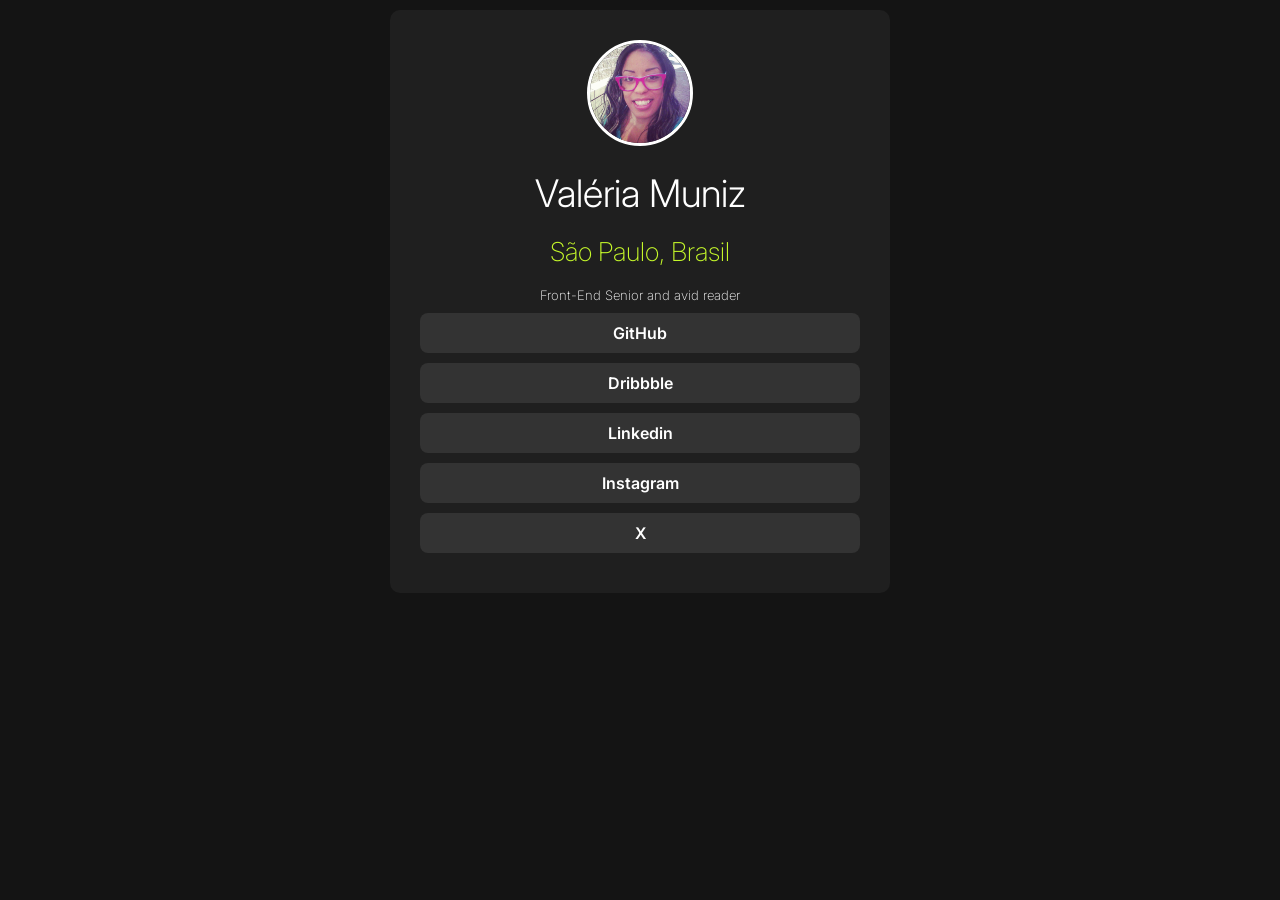
<file: index.html>
<!DOCTYPE html>
<html lang="pt-br">

<head>
  <meta charset="UTF-8" />
  <meta name="viewport" content="width=device-width, initial-scale=1.0" />
  <title>Card - Redes Sociais</title>

  <link rel="preconnect" href="https://fonts.googleapis.com">
  <link rel="preconnect" href="https://fonts.gstatic.com" crossorigin>
  <!-- Google fontes -->
  <link
    href="https://fonts.googleapis.com/css2?family=Inter:ital,opsz,wght@0,14..32,100..900;1,14..32,100..900&display=swap"
    rel="stylesheet">

  <!-- Chamada para a folha de estilos -->
  <link rel="stylesheet" href="./css/styles.css">


</head>

<body>
  <div class="container">
    <!-- Inserindo Imagem  -->
    <img src="./images/photo.png" alt="Foto da Valeria Muniz" />

    <!-- Título Principal -->
    <h1>Valéria Muniz</h1>

    <!-- Título Secundário -->
    <h2>São Paulo, Brasil</h2>

    <!-- parágrafo -->
    <p>Front-End Senior and avid reader</p>

    <!-- lista de redes sociais -->
    <ul class='social'>
      <li><a href="http://github.com" target="_blank">GitHub</a></li>
      <li><a href="http://dribbble.com" target="_blank">Dribbble</a></li>
      <li><a href="http://linkedin.com" target="_blank">Linkedin</a></li>
      <li><a href="http://instagram.com" target="_blank">Instagram</a></li>
      <li><a href="http://x.com" target="_blank">X</a></li>
    </ul>
  </div>

</body>

</html>
</file>
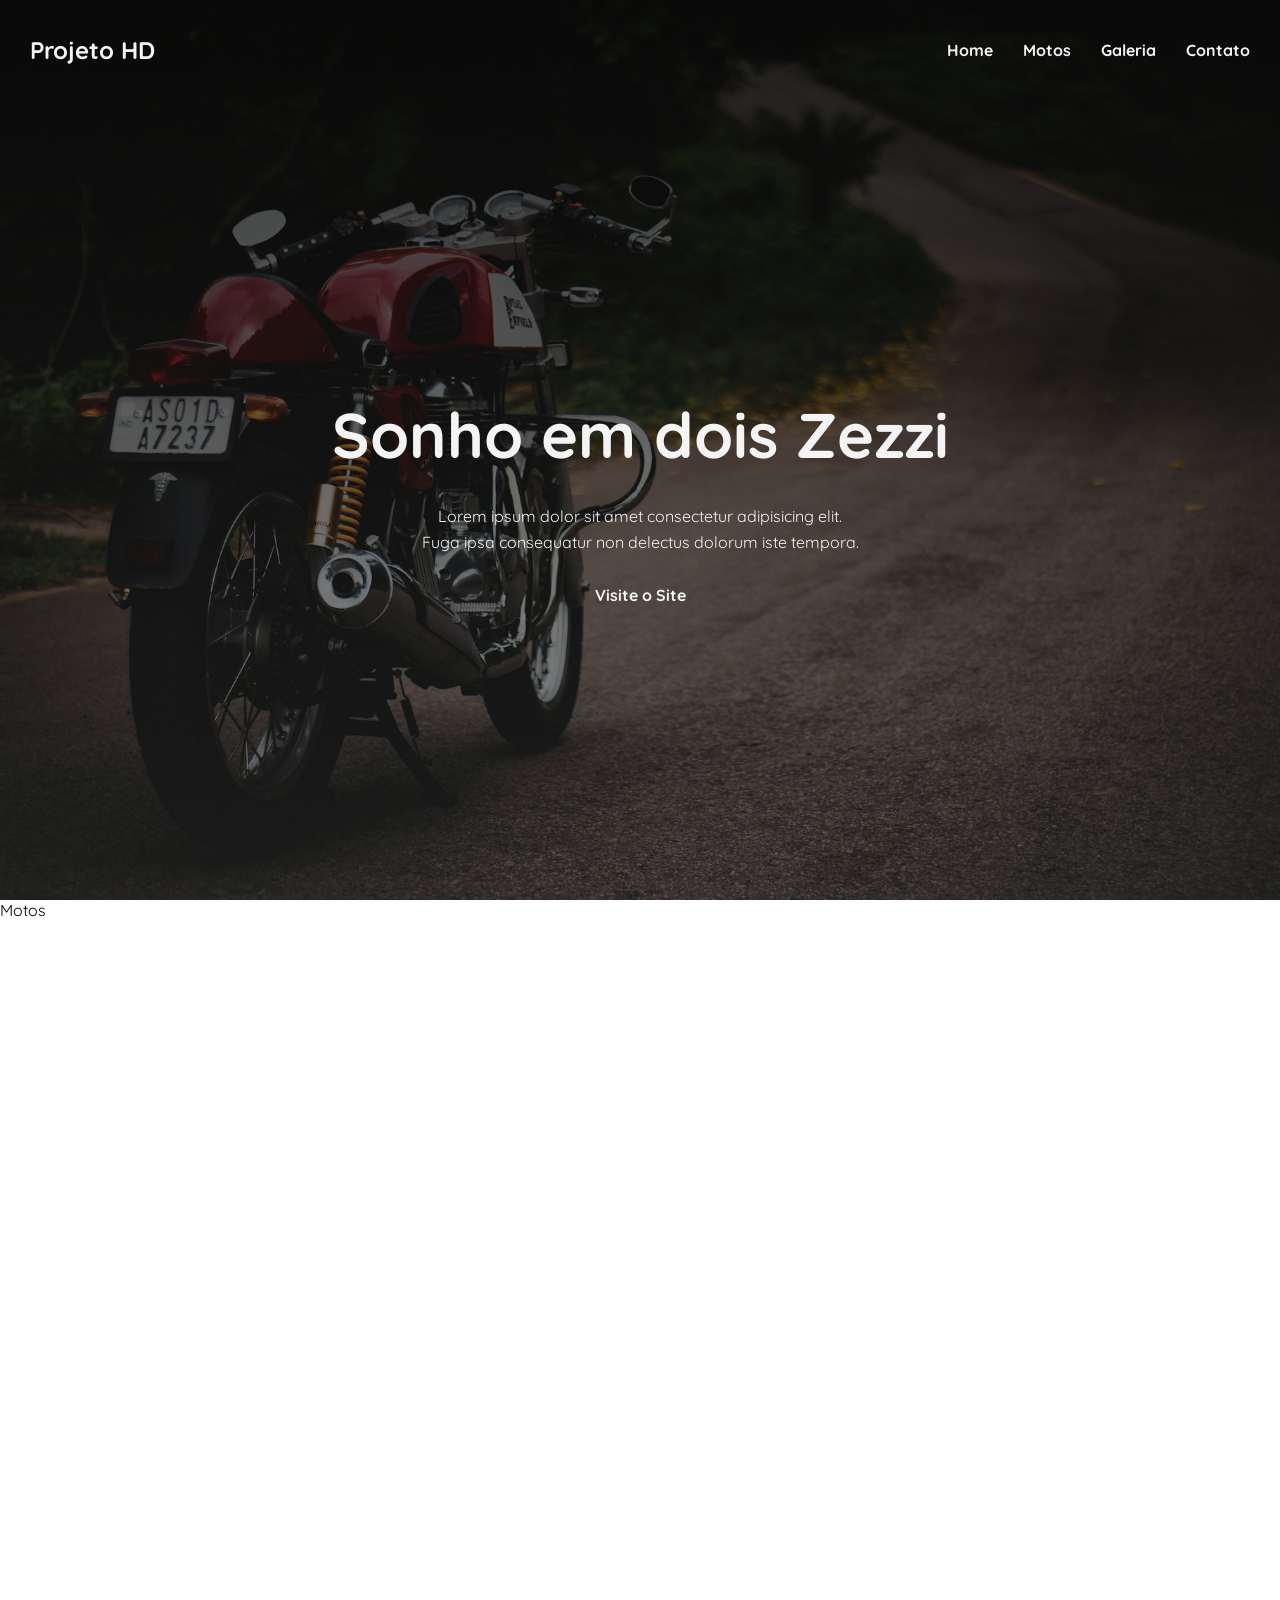
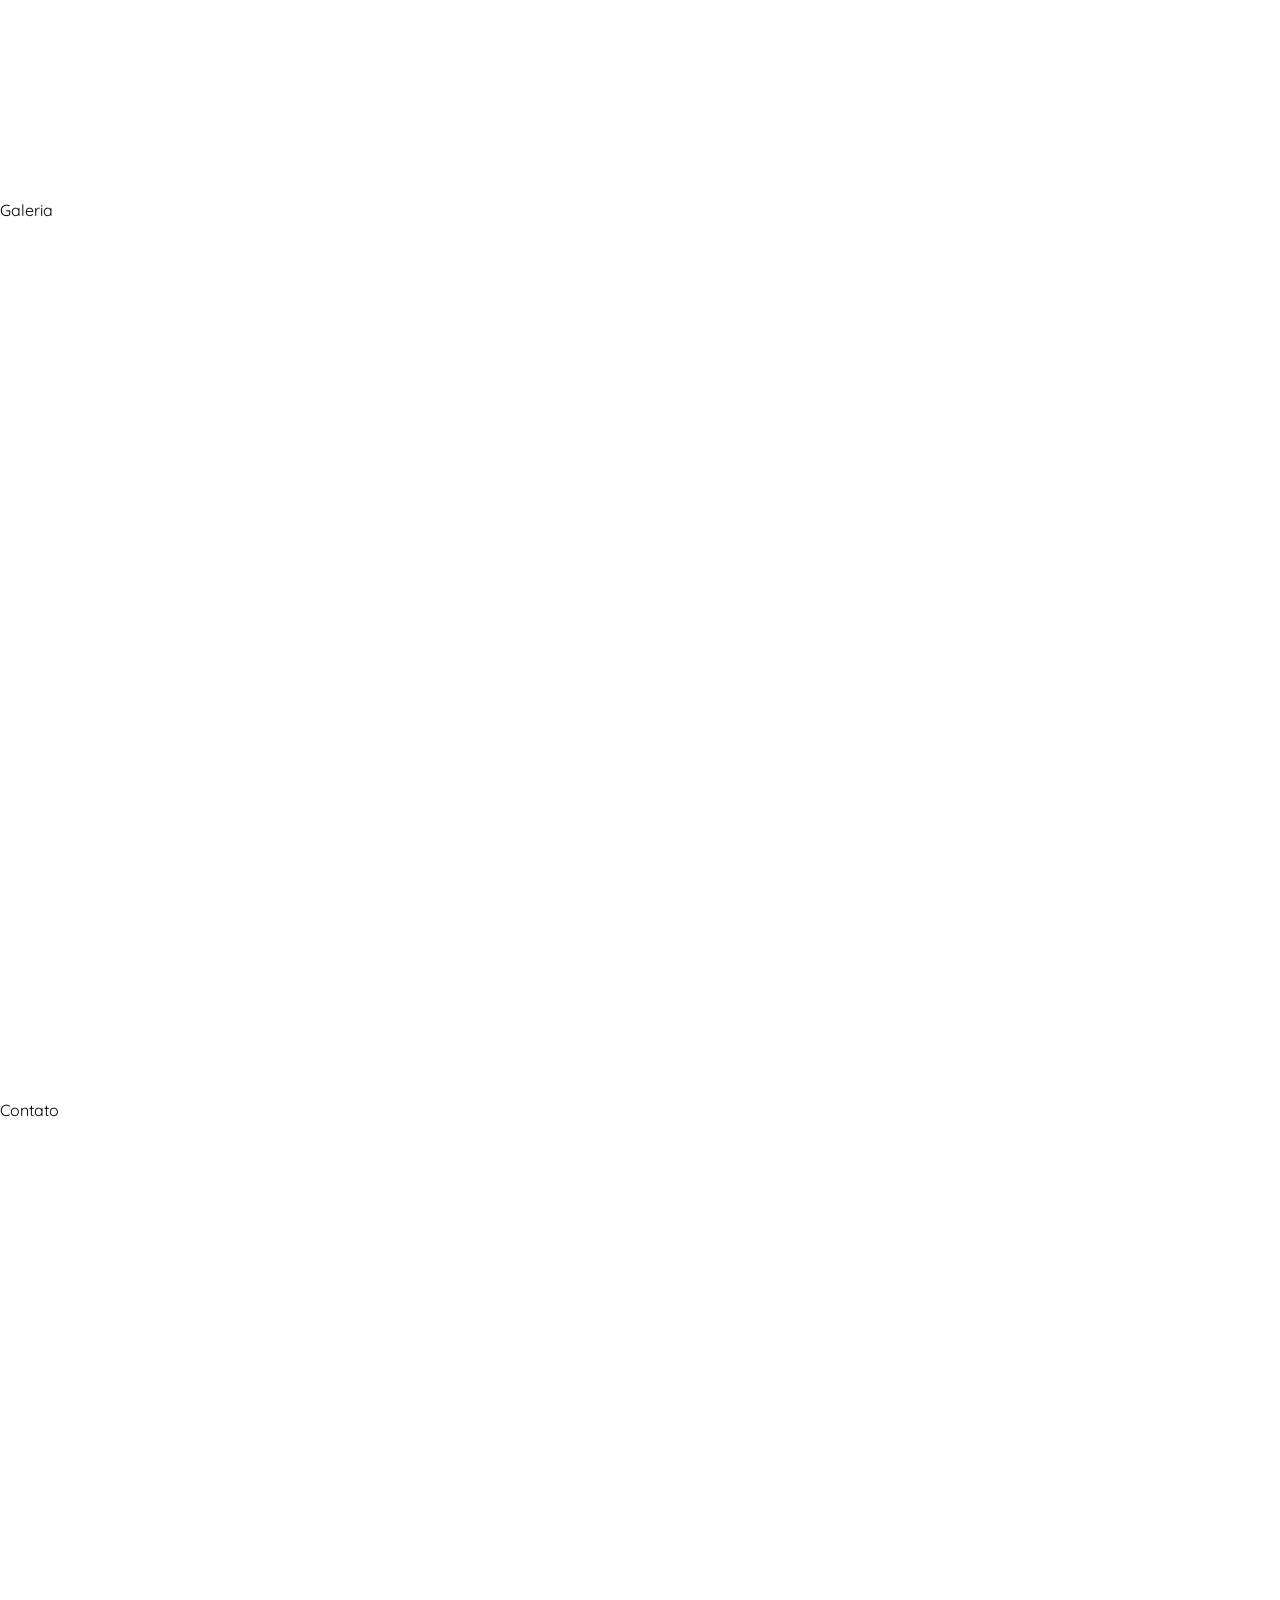
<file: Projeto-HD/images/index.html>
<!DOCTYPE html>
<html lang="pt-br">
<head>
    <meta charset="UTF-8">
    <meta name="viewport" content="width=device-width, initial-scale=1.0">
    <title>Projeto HD</title>
    <link rel="shortcut icon" href="./imagens/shield-icon-black.svg" type="image/x-icon">
    <link rel="stylesheet" href="style.css ">
    <link rel="preconnect" href="https://fonts.googleapis.com">
    <link rel="preconnect" href="https://fonts.gstatic.com" crossorigin>
    <link href="https://fonts.googleapis.com/css2?family=Quicksand:wght@300..700&display=swap" rel="stylesheet">
</head>
<body>
    <section class="hero">
        <header class="header-hero">
            <h1>Projeto HD</h1>
            <nav class="nav-hero">
                <ul class="nav-hero-menu">
                    <li><a href="">Home</a></li>
                    <li><a href="#motos">Motos</a></li>
                    <li><a href="#galeria">Galeria</a></li>
                    <li><a href="#contato">Contato</a></li>
                </ul>
            </nav>
        </header>

        <div class="cta">
            <h2>Sonho em dois Zezzi</h2>
            <p>Lorem ipsum dolor sit amet consectetur adipisicing elit. Fuga ipsa consequatur non delectus dolorum iste tempora.</p>
            <a href="">Visite o Site</a>
        </div>

    </section>

    <section id="motos">Motos</section>
    <section id="galeria">Galeria</section>
    <section id="contato">Contato</section>
</body>
</html>
</file>
<file: css/styles.css>
/* Variáveis em CSS - nome VÁLIDO - deve começar com -- - deve ser declarada no :root */
:root {
    --color-green: hsl(75, 94%, 57%);
    --color-white: hsl(0, 0%, 100%);
    --color-grey-700: hsl(0, 0%, 20%);
    --color-grey-800: hsl(0, 0%, 12%);
    --color-grey-900: hsl(0, 0%, 8%);
    --spacing-10: 10px;
    --spacing-20: 20px;
    --spacing-30: 30px;
}

/* Reset CSS */
* {
    margin: 0;
    padding: 0;
    box-sizing: border-box;
}

body {
    background-color: var(--color-grey-900);
}

.container {
    background-color: var(--color-grey-800);
    color: var(--color-white);
    width: 500px;
    border-radius: 10px;
    text-align: center;
    font-family: "Inter", sans-serif;
    padding: var(--spacing-30);
    margin: var(--spacing-10) auto;
}

.container img {
    border-radius: 50%;
    border: 3px solid var(--color-white);
    transition: .5s;
}

.container:hover img {
    border-color: var(--color-green);
    scale: 1.1;
}

.container h1 {
    font-size: 38px;
    font-weight: 300;
    margin-block: var(--spacing-20);
}

.container h2 {
    color: var(--color-green);
    font-size: 26px;
    font-weight: 200;
    margin-bottom: var(--spacing-20);
}

.container p {
    font-size: 13px;
    font-weight: 200;
    margin-bottom: var(--spacing-10);
}

.social {
    list-style: none;
}

.social li {
    background-color: var(--color-grey-700);
    margin-block: var(--spacing-10);
    padding-block: var(--spacing-10);
    border-radius: 8px;
    transition: .5;
}

.social li:hover {
    background-color: var(--color-green);
}

.social li:hover a {
    color: var(--color-grey-900);
}

.social a {
    color: var(--color-white);
    text-decoration: none;
    font-weight: 600;
    display: block;
}
</file>
<file: Projeto-HD/images/style.css>
* {
    margin: 0;
    padding: 0;
    box-sizing: border-box;
}

:root {
    --color-light: #f4f4f4;
    --color-dark: #222;
    --color-orange: #ff6600;
    --spacing-sm: 10px;
    --spacing-md: 30px;
}

html {
    scroll-behavior: smooth;
    font-family: "Quicksand", sans-serif;
}


ul,
ol {
    list-style: none;
}

a {
    color: var(--color-light);
    font-weight: 700;
    text-decoration: none;

    &:hover {
        color: var(--color-orange);
    }
}



.hero {
    height: 100dvh;
    background-image: linear-gradient(rgba(0, 0, 0, .8), rgba(0, 0, 0, .4)),
        url(../images/imagens/motos/banner.jpg);
    background-repeat: no-repeat;
    background-size: cover;
    background-position: center;
    background-attachment: fixed;
}

.header-hero {
    height: 100px;
    display: flex;
    flex-direction: row;
    align-items: center;
    justify-content: space-between;
    padding-inline: var(--spacing-md);
}

.nav-hero-menu {
    display: flex;
    gap: var(--spacing-md)
}

.cta {
    min-height: calc(100dvh - 100px);
    display: flex;
    flex-direction: column;
    align-items: center;
    justify-content: center;
    gap: var(--spacing-md);
    color: var(--color-light);
    text-align: center;
}

.cta h2 {
    font-size: 7vmin;
    text-wrap: balance;
}

.cta p {
    width: 60%;
    text-wrap: balance;
    line-height: 1.6;
}

h1 {
    color: var(--color-light)
}

section {
    height: 100dvh;
}
</file>
